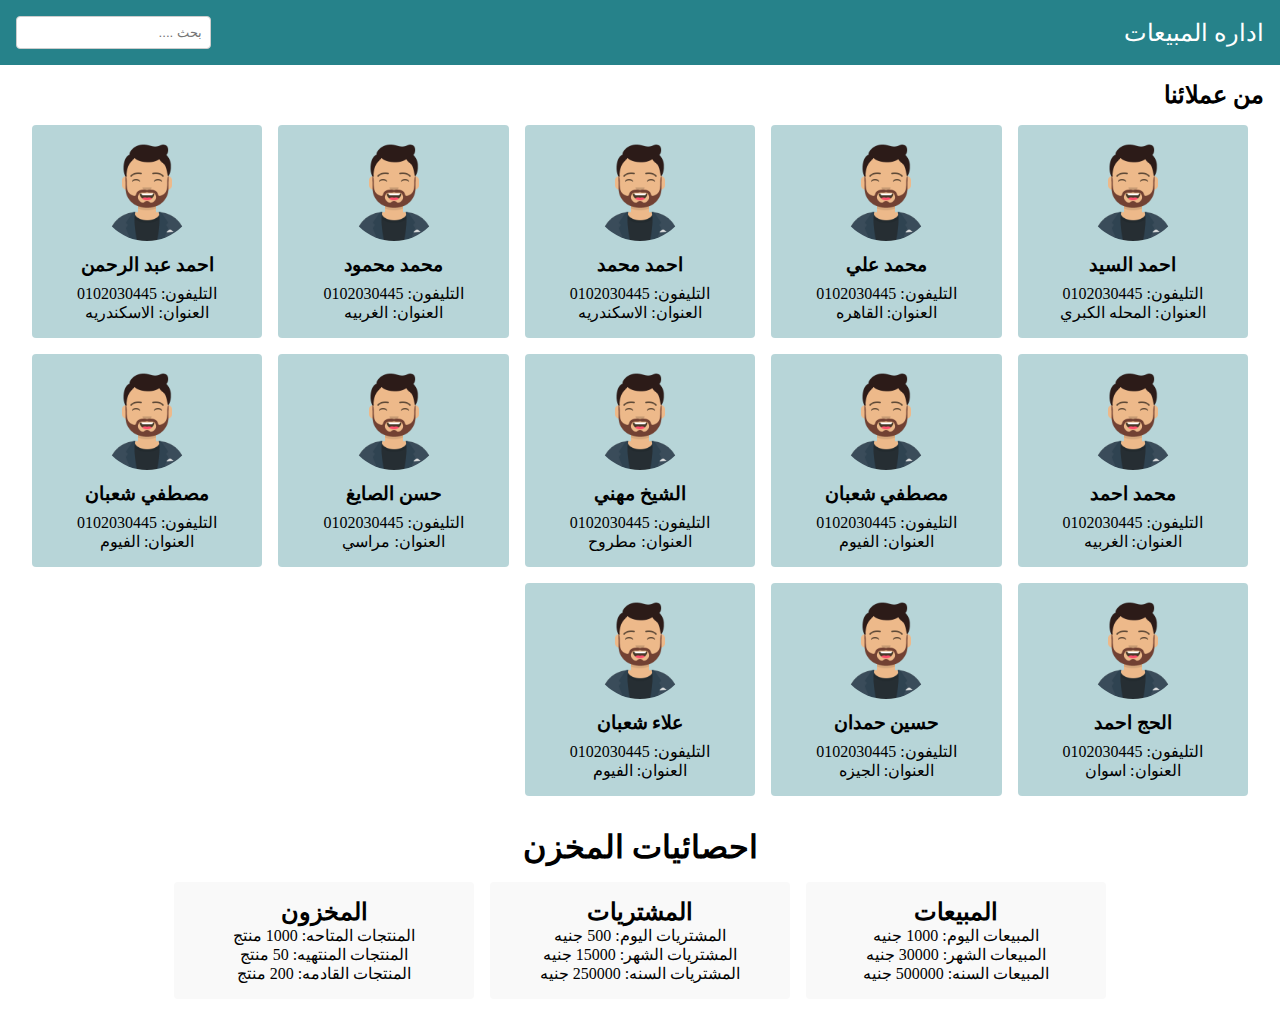
<file: SA.html>
<!DOCTYPE html>
<html dir="rtl" lang="ar">
  <head>
    <meta charset="UTF-8" />
    <meta name="viewport" content="width=device-width, initial-scale=1.0" />
    <title>Sales Administration</title>
    <style>
      /* Reset default styles */
      * {
        margin: 0;
        padding: 0;
        box-sizing: border-box;
      }

      /* Header styles */
      header {
        display: flex;
        justify-content: space-between;
        align-items: center;
        padding: 1rem;
        background-color: #26828a;
        color: #fff;
      }

      .logo {
        font-size: 1.5rem;
      }

      .profile img {
        width: 40px;
        height: 40px;
        border-radius: 50%;
      }

      .search input {
        padding: 0.5rem;
        border: 1px solid #ccc;
        border-radius: 4px;
      }

      /* Navigation sidebar styles */
      nav {
        width: 250px;
        background-color: #f5f5f5;
      }

      ul {
        list-style: none;
        padding: 1rem;
      }

      li {
        margin-bottom: 0.5rem;
      }

      /* Cards section styles */
      .cards {
        display: flex;
        gap: 1rem;
        padding: 1rem;
        justify-content: center;
        align-items: center;
      }

      .card {
        background-color: #f9f9f9;
        padding: 1rem;
        border-radius: 4px;
        text-align: center;
        width: 300px;
      }

      /* Recent articles styles */
      .recent-articles {
        padding: 1rem;
      }

      .customers {
        padding: 1rem;
      }
      
      .customer-list {
        display: grid;
        grid-template-columns: repeat(auto-fill, minmax(200px, 1fr));
        gap: 1rem;
        padding: 1rem;
      }

      .customer-card {
        background-color: #26828a55;
        padding: 1rem;
        border-radius: 4px;
        text-align: center;
      }

      .customer-img {
        border-radius: 50%;
      }
      
      .name {
        margin: 0.5rem 0;
        font-size: 1.2rem;
      }

      /* Center text */
      .center {
        text-align: center;
        font-size: 2rem;
      }
      /* Responsive styles */
      @media (max-width: 768px) {
        .cards {
          flex-direction: column;
        }

        .card {
          margin-bottom: 1rem;
        }
      }

      @media (max-width: 576px) {
        nav {
          width: 100%;
        }

        .cards {
          flex-direction: column;
        }
      }

    </style>
  </head>
  <body>
    <header>
      <div class="logo">اداره المبيعات</div>
      <div class="search">
        <input type="text" placeholder="بحث ...." />
      </div>
    </header>
    <main>
      <section class="customers">
        <h2>من عملائنا</h2>
        <div class="customer-list">
          <div class="customer-card">
            <img class="customer-img" src="./Media/EmptyUser.png" alt="Customer 1" width="100" height="100">
            <h3 class="name">احمد السيد</h3>
            <p>التليفون: 0102030445</p>
            <p>العنوان: المحله الكبري</p>
          </div>
          <div class="customer-card">
            <img class="customer-img" src="./Media/EmptyUser.png" alt="Customer 2" width="100" height="100">
            <h3 class="name">محمد علي</h3>
            <p>التليفون: 0102030445</p>
            <p>العنوان: القاهره</p>
          </div>
          <div class="customer-card">
            <img class="customer-img" src="./Media/EmptyUser.png" alt="Customer 3" width="100" height="100">
            <h3 class="name">احمد محمد</h3>
            <p>التليفون: 0102030445</p>
            <p>العنوان: الاسكندريه</p>
          </div>
          <div class="customer-card">
            <img class="customer-img" src="./Media/EmptyUser.png" alt="Customer 4" width="100" height="100">
            <h3 class="name">محمد محمود</h3>
            <p>التليفون: 0102030445</p>
            <p>العنوان: الغربيه</p>
          </div>
          <div class="customer-card">
            <img class="customer-img" src="./Media/EmptyUser.png" alt="Customer 5" width="100" height="100">
            <h3 class="name">احمد عبد الرحمن</h3>
            <p>التليفون: 0102030445</p>
            <p>العنوان: الاسكندريه</p>
          </div>
          <div class="customer-card">
            <img class="customer-img" src="./Media/EmptyUser.png" alt="Customer 6" width="100" height="100">
            <h3 class="name">محمد احمد</h3>
            <p>التليفون: 0102030445</p>
            <p>العنوان: الغربيه</p>
          </div>
          <div class="customer-card">
            <img class="customer-img" src="./Media/EmptyUser.png" alt="Customer 7" width="100" height="100">
            <h3 class="name">مصطفي شعبان</h3>
            <p>التليفون: 0102030445</p>
            <p>العنوان: الفيوم</p>
          </div>
          <div class="customer-card">
            <img class="customer-img" src="./Media/EmptyUser.png" alt="Customer 7" width="100" height="100">
            <h3 class="name">الشيخ مهني</h3>
            <p>التليفون: 0102030445</p>
            <p>العنوان: مطروح</p>
          </div>
          <div class="customer-card">
            <img class="customer-img" src="./Media/EmptyUser.png" alt="Customer 7" width="100" height="100">
            <h3 class="name">حسن الصايغ</h3>
            <p>التليفون: 0102030445</p>
            <p>العنوان: مراسي</p>
          </div>
          <div class="customer-card">
            <img class="customer-img" src="./Media/EmptyUser.png" alt="Customer 7" width="100" height="100">
            <h3 class="name">مصطفي شعبان</h3>
            <p>التليفون: 0102030445</p>
            <p>العنوان: الفيوم</p>
          </div>
          <div class="customer-card">
            <img class="customer-img" src="./Media/EmptyUser.png" alt="Customer 7" width="100" height="100">
            <h3 class="name">الحج احمد</h3>
            <p>التليفون: 0102030445</p>
            <p>العنوان: اسوان</p>
          </div>
          <div class="customer-card">
            <img class="customer-img" src="./Media/EmptyUser.png" alt="Customer 7" width="100" height="100">
            <h3 class="name">حسين حمدان</h3>
            <p>التليفون: 0102030445</p>
            <p>العنوان: الجيزه</p>
          </div>
          <div class="customer-card">
            <img class="customer-img" src="./Media/EmptyUser.png" alt="Customer 7" width="100" height="100">
            <h3 class="name">علاء شعبان</h3>
            <p>التليفون: 0102030445</p>
            <p>العنوان: الفيوم</p>
          </div>
        </div>
      </section>
      <section>
        <h2 class="center">احصائيات المخزن</h2>
        <div class="cards">
          <div class="card">
            <h2>المبيعات</h2>
            <p>المبيعات اليوم: 1000 جنيه</p>
            <p>المبيعات الشهر: 30000 جنيه</p>
            <p>المبيعات السنه: 500000 جنيه</p>
          </div>
          <div class="card">
            <h2>المشتريات</h2>
            <p>المشتريات اليوم: 500 جنيه</p>
            <p>المشتريات الشهر: 15000 جنيه</p>
            <p>المشتريات السنه: 250000 جنيه</p>
          </div>
          <div class="card">
            <h2>المخزون</h2>
            <p>المنتجات المتاحه: 1000 منتج</p>
            <p>المنتجات المنتهيه: 50 منتج</p>
            <p>المنتجات القادمه: 200 منتج</p>
          </div>
        </div>
      </section>
    </main>
  </body>
</html>
</file>
